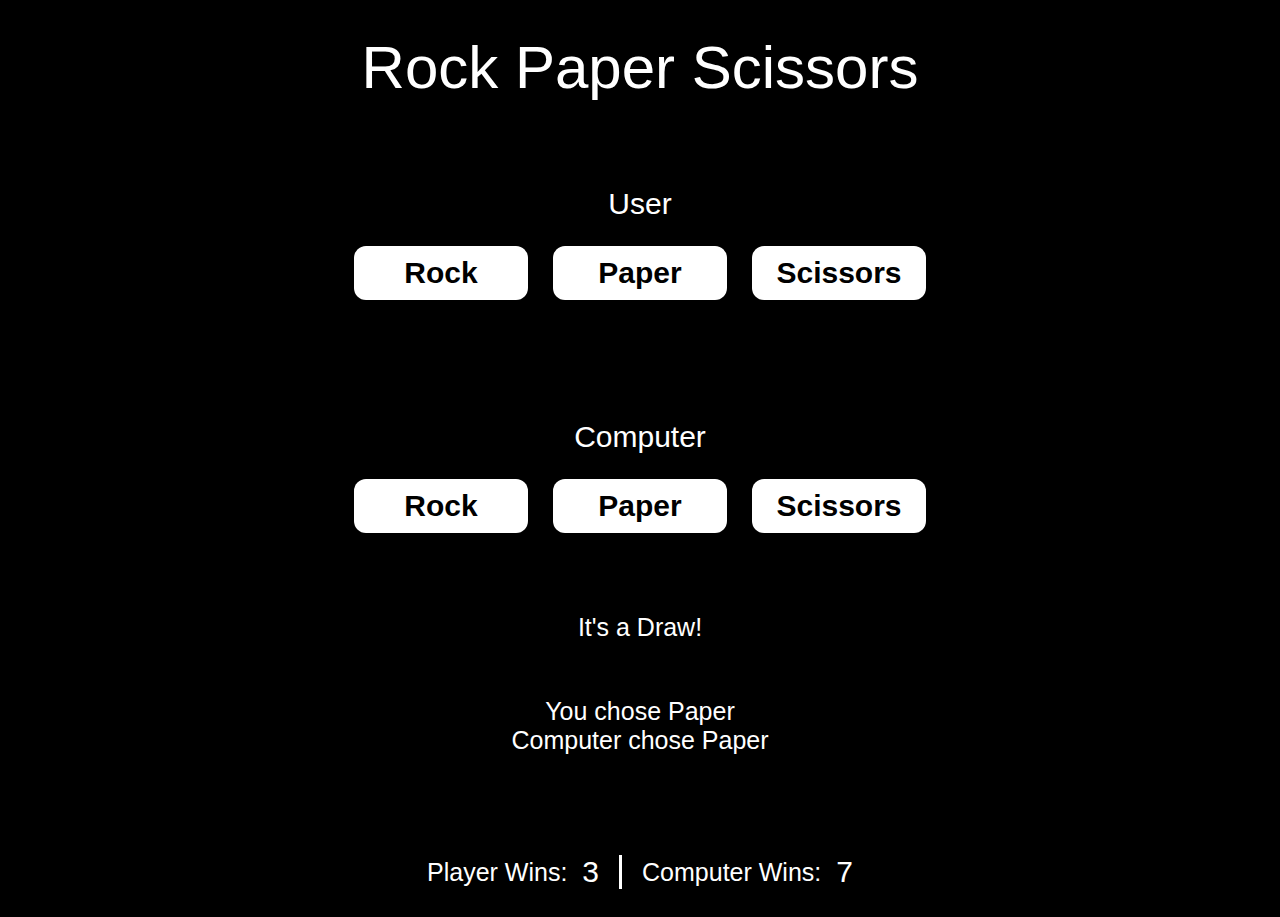
<file: index.html>
<!DOCTYPE html>
<html lang="en">
<head>
    <meta charset="UTF-8">
    <link rel="icon" href="https://raw.githubusercontent.com/roanoarounik/Tutorial/refs/heads/master/assets/kalashimicrophonelogo1.PNG" type="image/x-icon">
    <meta name="viewport" content="width=device-width, initial-scale=1.0">
    <link rel="stylesheet" href="./styles/styles.css">
    <script src="./scripts/script.js" defer></script>
    <title>RPS</title>
</head>
<body>
    <header>Rock Paper Scissors</header>

    <main>

        <section class="section1"> <span>User</span> 
            <div class="choiceContainer set1">
                <div class="box hover">Rock</div>
                <div class="box hover">Paper</div>
                <div class="box hover">Scissors</div>
            </div>
        </section>
        
        <section class="section2"> <span>Computer</span> 
            <div class="choiceContainer set2">
                <div class="box">Rock</div>
                <div class="box">Paper</div>
                <div class="box">Scissors</div>
            </div>
        </section>

        <section class="section3">
            <div class="farDown">

                <div class="gapContainer">
                        
                    <div class="gameEndStateField">
                        It's a Draw!
                    </div>
                    
                    <div class="flexDown">
                        <div>You chose Paper</div>
                        <div>Computer chose Paper</div>
                    </div>
                </div>
                    
                <div class="flexSide">
                    <div class="winsField">Player Wins: 
                        <span class="playerWins">
                            3
                        </span> 
                    </div>
                    <div class="theWall"></div>
                    <div class="winsField">Computer Wins: 
                        <span class="cpuWins">
                            7
                        </span> 
                    </div>
                </div>
            </div>
        </section>
        
    </main>
    



</body>
</html>
</file>
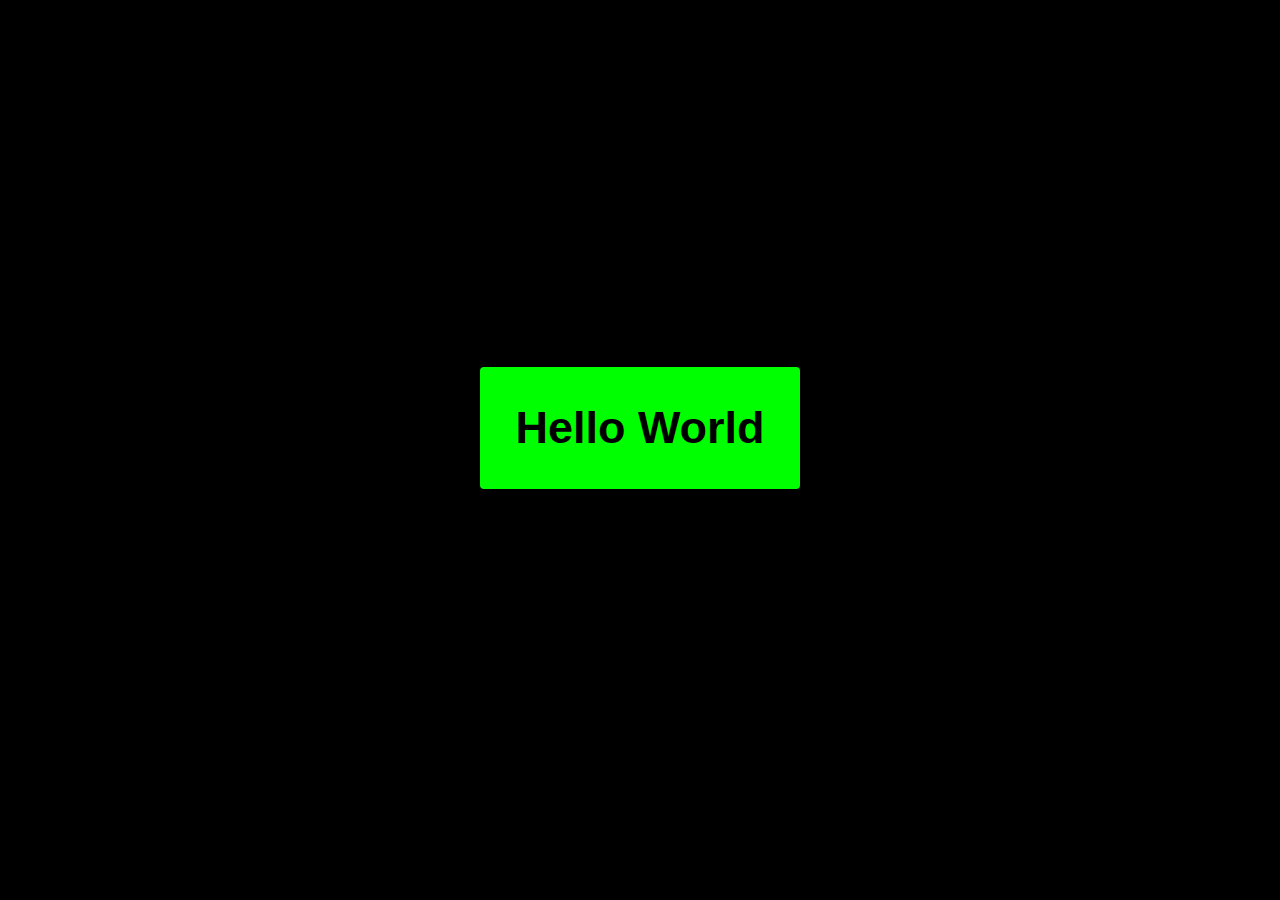
<file: js-Practice.html>
<!DOCTYPE html>
<html lang="en">
<head>
    <meta charset="UTF-8">
    <meta name="viewport" content="width=device-width, initial-scale=1.0">
    <title>Document</title>
    <style>
        body {
            background: black;
            color: white;
            display: flex;
            flex-direction: column;
            grid-gap: 15px;
            justify-content: center;
            align-items: center;
            min-height: 95dvh;
            font-family:'Trebuchet MS', 'Lucida Sans Unicode', 'Lucida Grande', 'Lucida Sans', Arial, sans-serif;
        }
        button {
            justify-content: center;
            display: flex;
            align-items: center;
            background: lime;
            padding: 35px;
            font-size: 45px;
            border: none;
            border-radius: 4px;
            font-weight: 600;
            cursor: pointer;
            transition: 150ms ease-in-out;
            font-family:'Trebuchet MS', 'Lucida Sans Unicode', 'Lucida Grande', 'Lucida Sans', Arial, sans-serif;
        }
        button:active {
            background: skyblue;
        }
        .insert {
            font-size: 30px;
        }
    </style>
</head>
<body>

    <button class="style" onclick="onButtonClick()">
        Hello World
    </button>
       
    <div class="insert"></div>

    <script>
        function log() {
            console.log(`hello world`);
            console.log(`hello world 1`);
            console.log(`hello world 2`);
            console.log(`hello world 3`);
            console.log(`hello world 4`);
            console.log(`hello world 5`);
            console.log(`hello world 6`);
        }
        function onButtonClick() {
            log();
            let insertElement = document.querySelector(`.insert`);
            if (insertElement) {
                insertElement.innerHTML = `choclate pudding 2`;
            }
        }
    </script>

</body>
</html>
</file>
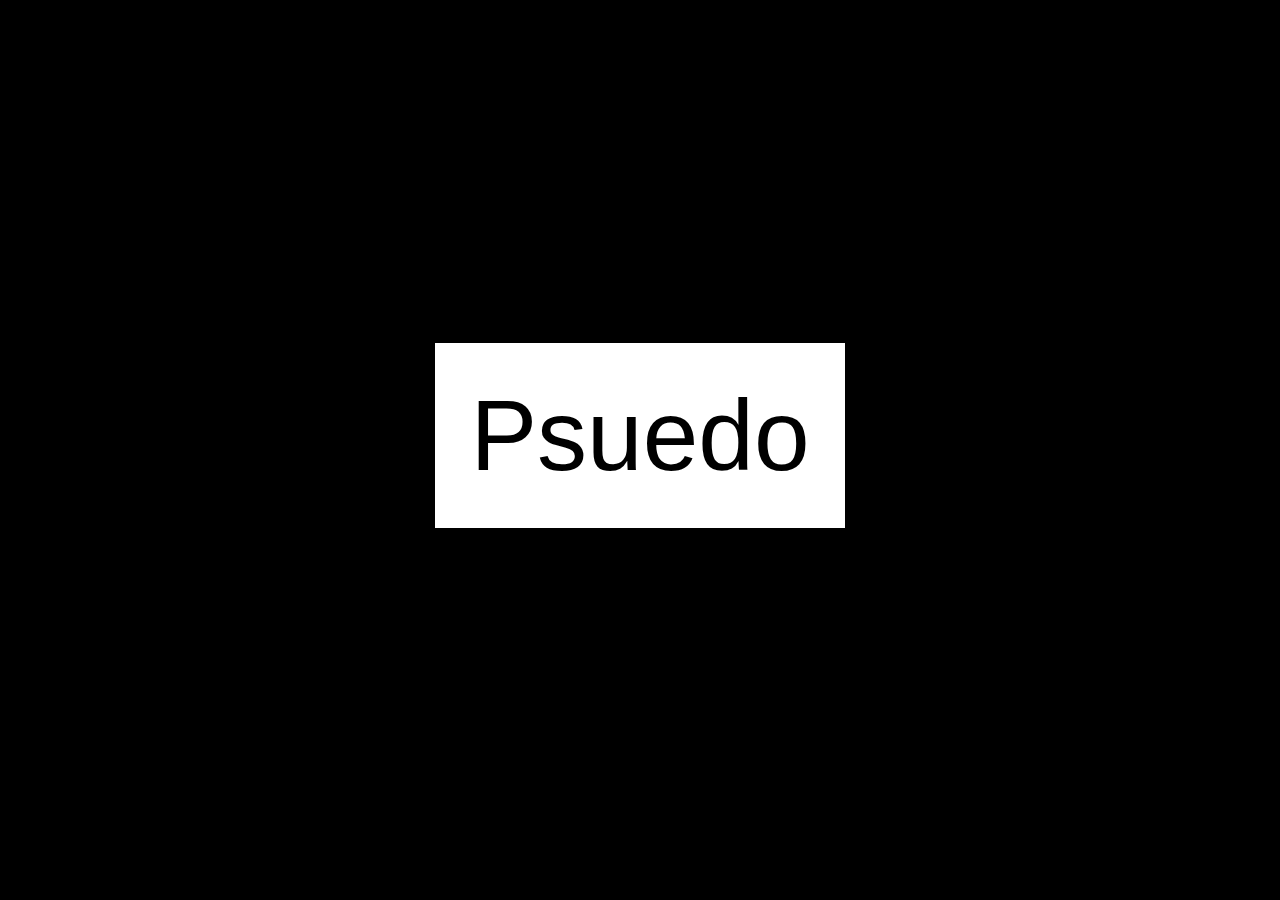
<file: psuedo.html>
<!DOCTYPE html>
<html lang="en">
<head>
    <meta charset="UTF-8">
    <meta name="viewport" content="width=device-width, initial-scale=1.0">
    <title>Psuedo</title>
    <style>
        body {
            background: black;
            color: white;
            font-family: Arial, Helvetica, sans-serif;
            font-size: 100px;    
            min-height: 95dvh;   
            display: flex;
            justify-content: center;
            align-items: center;     
        }
        .box {
            display: flex;
            justify-content: center;
            align-items: center;
            color: black;
            background: rgb(255, 255, 255);
            /* border-radius: 8px; */
            padding: 35px;
            position: relative;
            /* z-index: 0; */
            transition: 150ms ease-in-out;
        }
        .box::before {
            content: "";
            top: 0;
            left: 0;
            z-index: -1;
            width: 100%;
            height: 100%;
            position: absolute;
            transform-origin: center;
            transition: 150ms ease-in-out;
            transform: scale(1.03, 1) skewY(3deg);
            animation: spinBG 500ms ease-in-out infinite;
            /* background: linear-gradient(49deg, red, orange, yellow, green, blue, indigo, violet, red); */
        }
        @keyframes spinBG {
            0% {
               background: linear-gradient(0deg, red, orange, yellow, green, blue, indigo, violet, red); 
            }
            100% {
               background: linear-gradient(360deg, red, orange, yellow, green, blue, indigo, violet, red); 
            }
        }
        /* 
        .box:hover {
            color: white;
        }
        .box:hover::before {
            transform: scale(1, 1);
        }
        .box:hover::after {
            transform: scale(1, 1);
        }
        .box::after {
            content: "";
            background: blue;
            top: 0;
            left: 0;
            z-index: -1;
            width: 100%;
            height: 100%;
            transform: scale(0, 1);
            transform-origin: right;
            position: absolute;
            transition: 150ms ease-in-out;
        } */
    </style>
</head>
<body>

    <div class="box">Psuedo</div>
    
</body>
</html>
</file>
<file: styles/styles.css>
body {
    display: flex;
    justify-content: center;
    align-items: center;
    flex-direction: column;
    background: black;
    color: white;
    font-family: Arial, Helvetica, sans-serif;
}

.box {
    background: white;
    color: black;
    padding: 10px 8px;
    font-size: 30px;
    font-weight: 600;
    min-width: 158px;
    border-radius: 12px;
    display: flex;
    justify-content: center;
}

.box.hover {
    cursor: pointer;
}

header {
    font-size: 60px;
    padding: 25px;
    display: flex;
    justify-content: center;
    align-items: center;
}

span {
    font-size: 30px;
    display: flex;
    justify-content: center;
}

.choiceContainer {
    display: flex;
    grid-gap: 25px;
}

section {
    display: flex;
    flex-direction: column;
    grid-gap: 25px;
    padding: 60px;
    justify-content: center;
    align-items: center;
}

div {
    font-size: 25px;
}

.flexSide {
    display: flex;
    grid-gap: 20px;
}

.theWall {
    min-height: 30px;
    min-width: 3px;
    background: white;
}

.hover {
  transition: background 0.3s ease-in-out;
}

.hover:hover {
  background: rgb(0, 255, 0);
}

.flexDown {
    display: flex;
    flex-direction: column;
    justify-content: center;
    align-items: center;
}

.gapContainer {
    display: flex;
    flex-direction: column;
    justify-content: center;
    align-items: center;
    grid-gap: 55px;
}

.section3 {
    padding: 20px;
}

.farDown {
    grid-gap: 100px;
    display: flex;
    flex-direction: column;
}

@media (max-width: 600px) {
    .choiceContainer {
        flex-direction: column;
    }
}

.winsField {
    display: flex;
    grid-gap: 15px;
    align-items: center;
}
</file>
